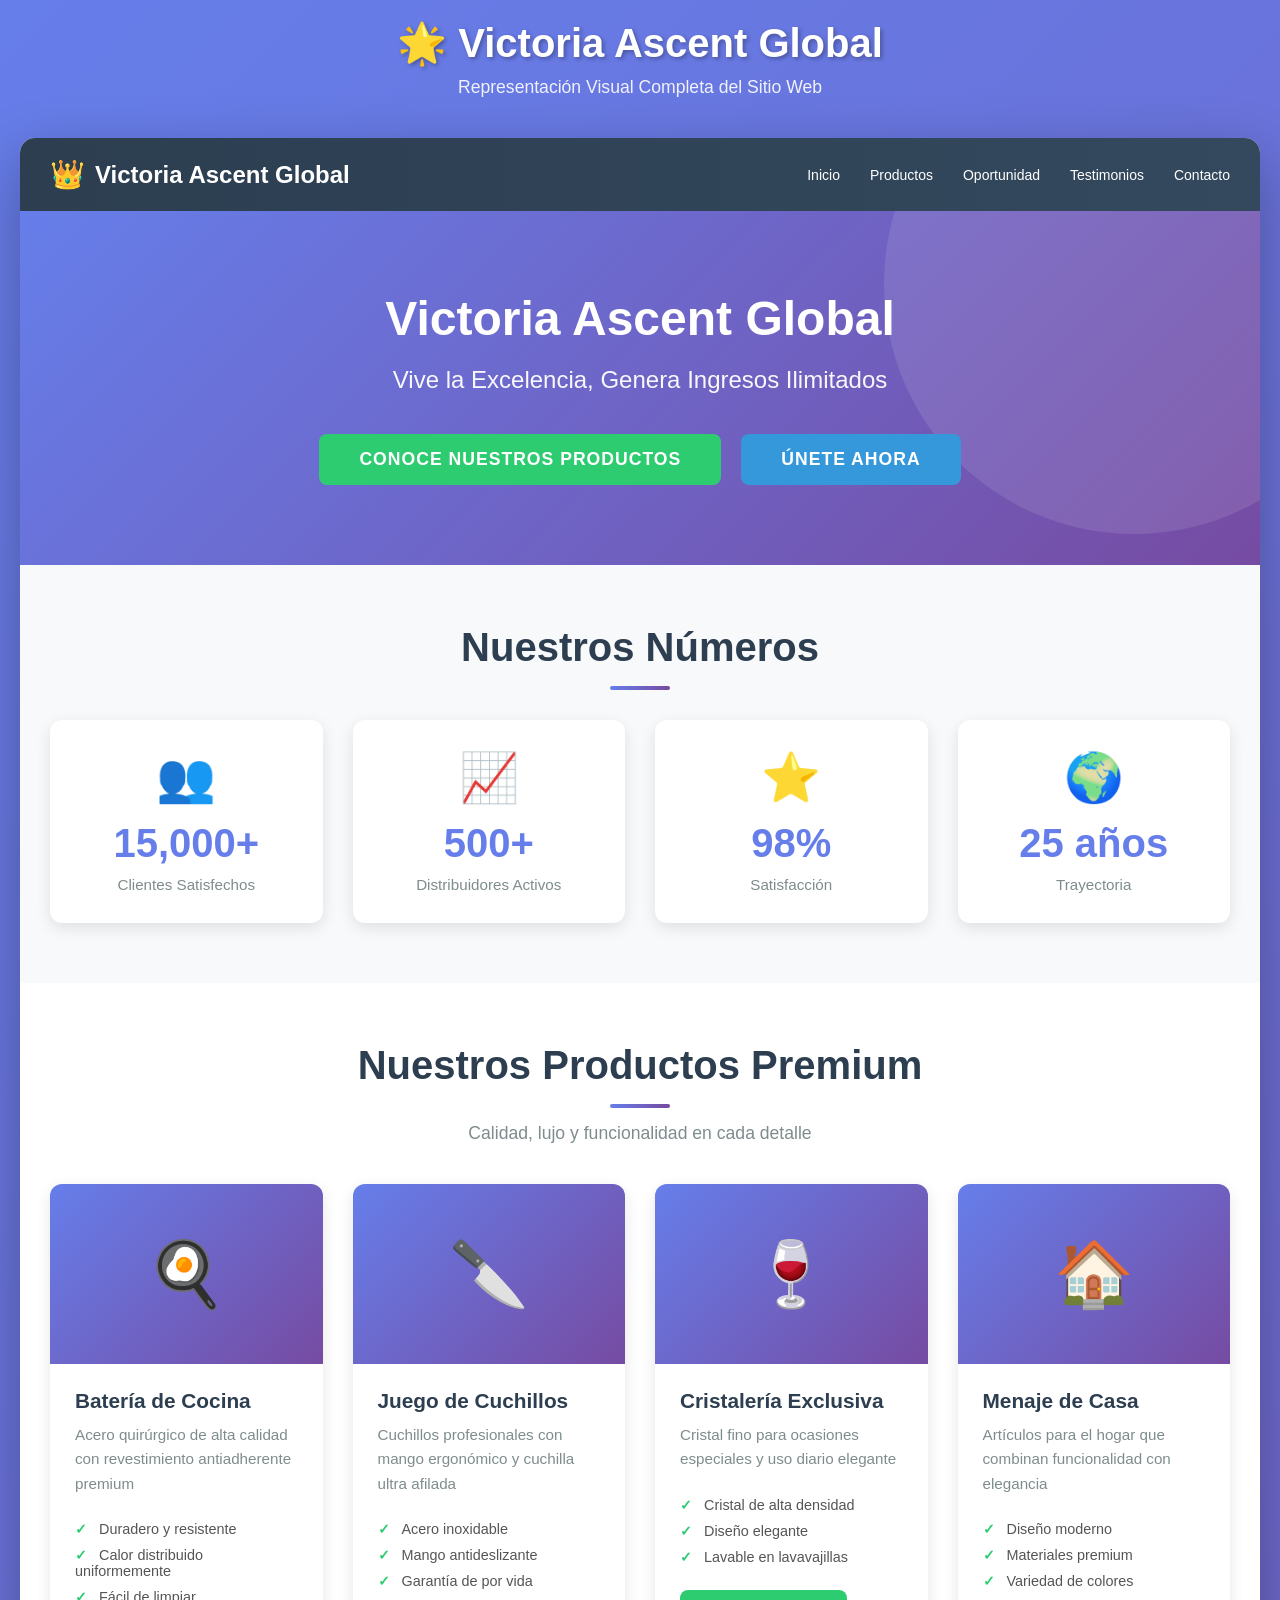
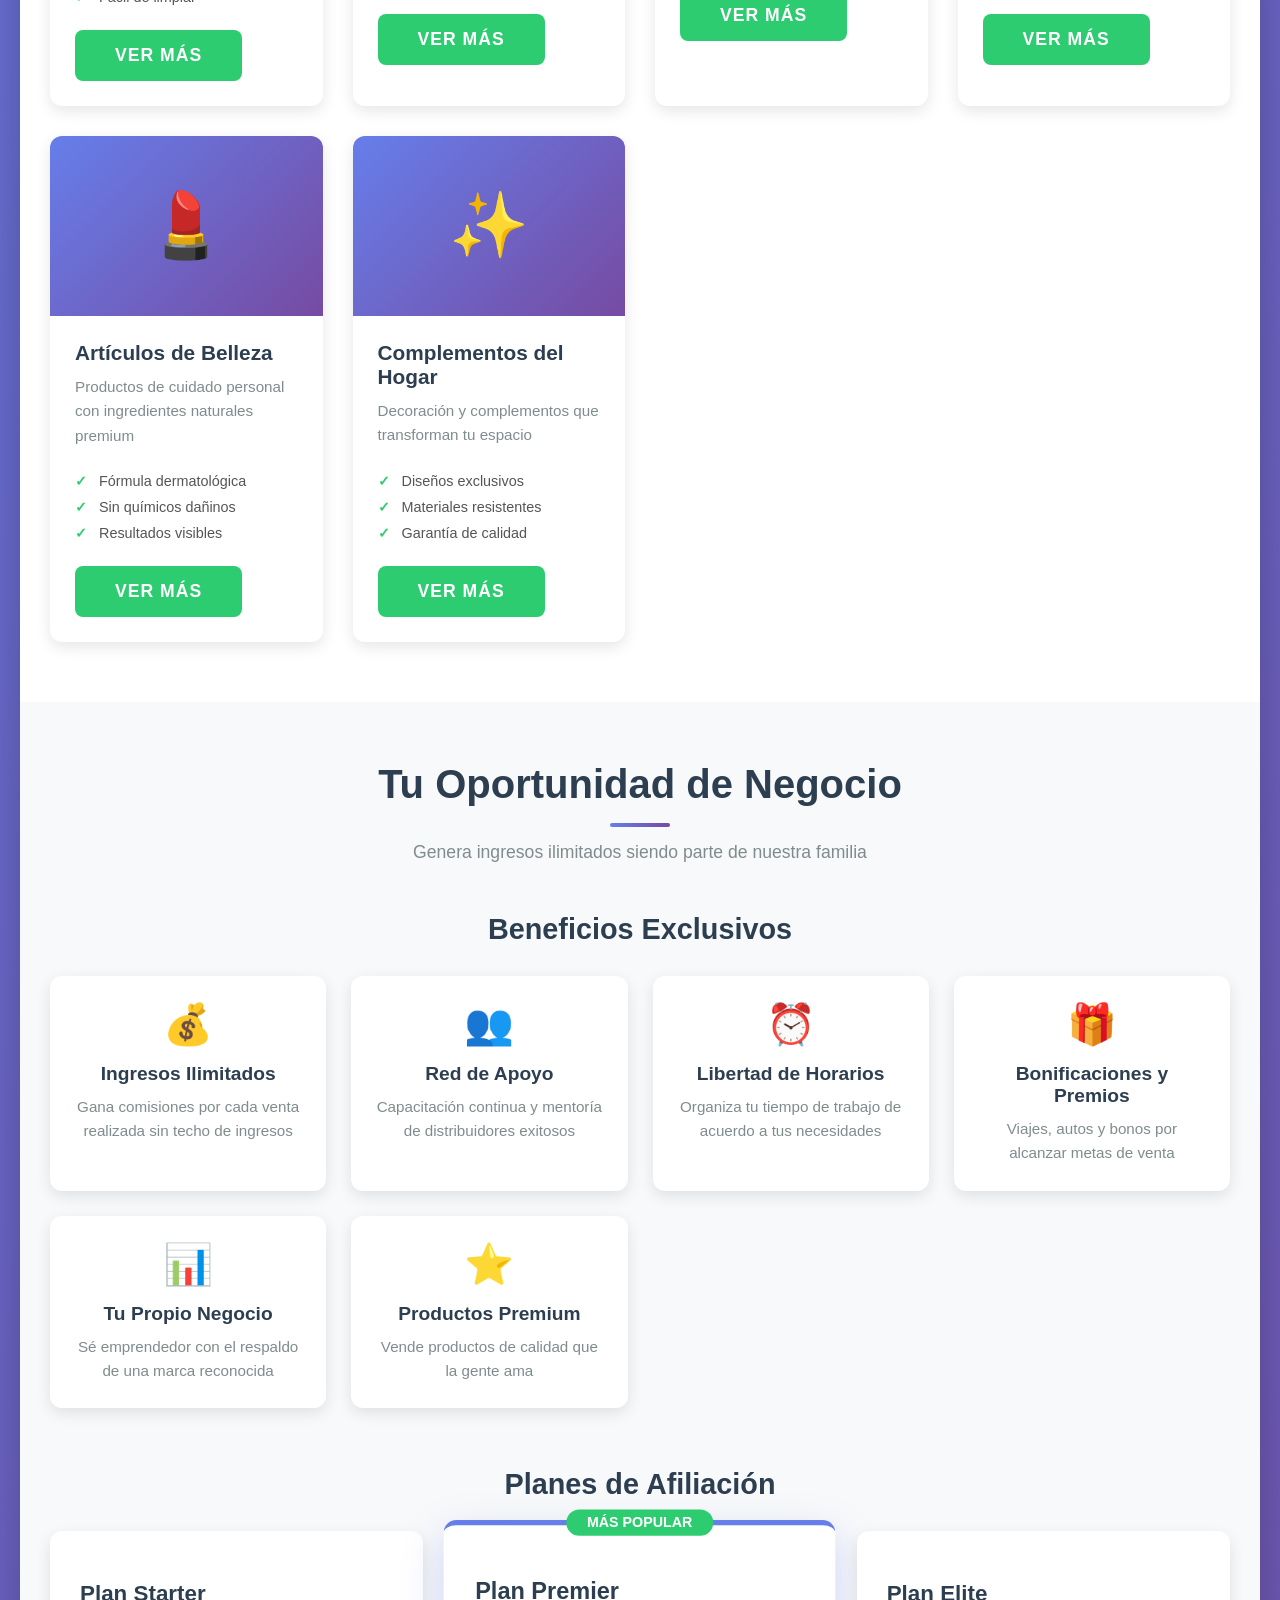
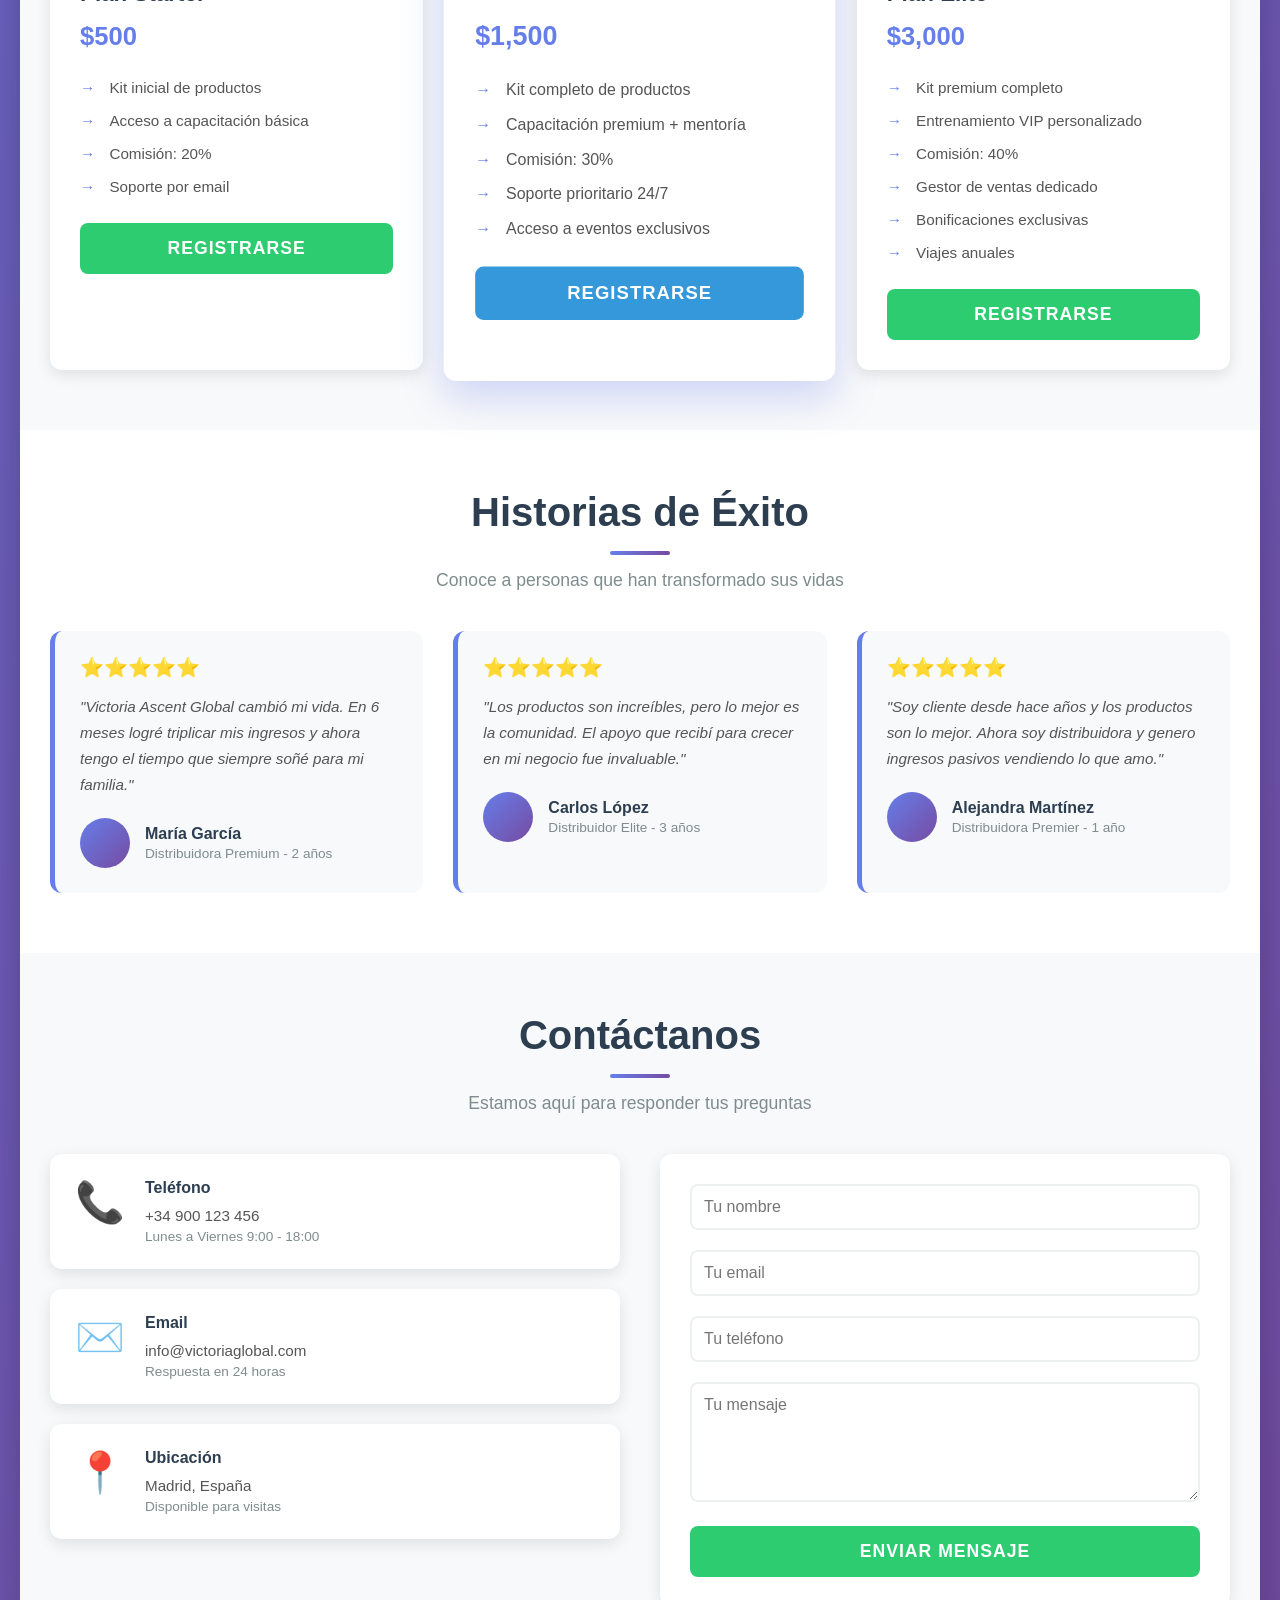
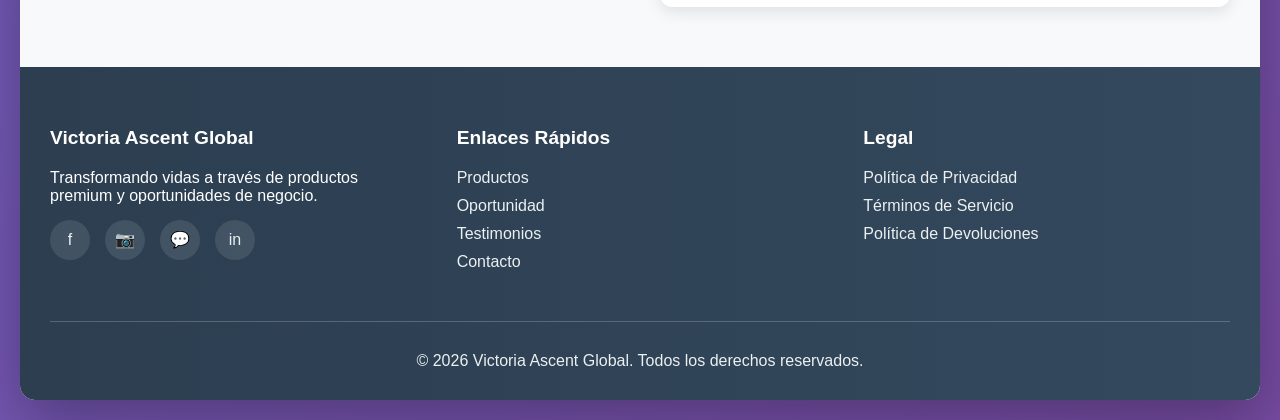
<file: mockup.html>
<!DOCTYPE html>
<html lang="es">
<head>
    <meta charset="UTF-8">
    <meta name="viewport" content="width=device-width, initial-scale=1.0">
    <title>Victoria Ascent Global - Mapa Visual Interactivo</title>
    <style>
        * {
            margin: 0;
            padding: 0;
            box-sizing: border-box;
        }

        body {
            font-family: 'Segoe UI', Tahoma, Geneva, Verdana, sans-serif;
            background: linear-gradient(135deg, #667eea 0%, #764ba2 100%);
            color: #333;
            min-height: 100vh;
            padding: 20px;
        }

        .container {
            max-width: 1400px;
            margin: 0 auto;
        }

        .header {
            text-align: center;
            color: white;
            margin-bottom: 40px;
        }

        .header h1 {
            font-size: 2.5em;
            margin-bottom: 10px;
            text-shadow: 2px 2px 4px rgba(0,0,0,0.3);
        }

        .header p {
            font-size: 1.1em;
            opacity: 0.9;
        }

        .visualization {
            background: white;
            border-radius: 15px;
            overflow: hidden;
            box-shadow: 0 20px 60px rgba(0,0,0,0.3);
        }

        /* NAVBAR */
        .navbar {
            background: linear-gradient(90deg, #2c3e50 0%, #34495e 100%);
            padding: 20px 30px;
            display: flex;
            justify-content: space-between;
            align-items: center;
            color: white;
        }

        .navbar-logo {
            font-size: 24px;
            font-weight: bold;
            display: flex;
            align-items: center;
            gap: 10px;
        }

        .navbar-logo::before {
            content: "👑";
            font-size: 28px;
        }

        .navbar-menu {
            display: flex;
            gap: 30px;
            font-size: 14px;
        }

        .navbar-menu a {
            color: white;
            text-decoration: none;
            transition: color 0.3s;
            cursor: pointer;
        }

        .navbar-menu a:hover {
            color: #3498db;
        }

        /* HERO */
        .hero {
            background: linear-gradient(135deg, #667eea 0%, #764ba2 100%);
            padding: 80px 30px;
            text-align: center;
            color: white;
            position: relative;
            overflow: hidden;
        }

        .hero::before {
            content: '';
            position: absolute;
            top: -50%;
            right: -10%;
            width: 500px;
            height: 500px;
            background: rgba(255,255,255,0.1);
            border-radius: 50%;
            animation: float 6s ease-in-out infinite;
        }

        @keyframes float {
            0%, 100% { transform: translateY(0px); }
            50% { transform: translateY(20px); }
        }

        .hero-content {
            position: relative;
            z-index: 1;
        }

        .hero h1 {
            font-size: 3em;
            margin-bottom: 20px;
            animation: slideDown 0.8s ease-out;
        }

        @keyframes slideDown {
            from {
                opacity: 0;
                transform: translateY(-30px);
            }
            to {
                opacity: 1;
                transform: translateY(0);
            }
        }

        .hero p {
            font-size: 1.5em;
            margin-bottom: 40px;
            opacity: 0.95;
        }

        .hero-buttons {
            display: flex;
            gap: 20px;
            justify-content: center;
            flex-wrap: wrap;
        }

        .btn {
            padding: 15px 40px;
            border: none;
            border-radius: 8px;
            font-size: 1.1em;
            cursor: pointer;
            transition: all 0.3s;
            font-weight: bold;
            text-transform: uppercase;
            letter-spacing: 1px;
        }

        .btn-primary {
            background: #2ecc71;
            color: white;
        }

        .btn-primary:hover {
            background: #27ae60;
            transform: translateY(-3px);
            box-shadow: 0 10px 20px rgba(46, 204, 113, 0.3);
        }

        .btn-secondary {
            background: #3498db;
            color: white;
        }

        .btn-secondary:hover {
            background: #2980b9;
            transform: translateY(-3px);
            box-shadow: 0 10px 20px rgba(52, 152, 219, 0.3);
        }

        /* STATS */
        .stats {
            background: #f8f9fa;
            padding: 60px 30px;
        }

        .stats-grid {
            display: grid;
            grid-template-columns: repeat(auto-fit, minmax(200px, 1fr));
            gap: 30px;
            margin-top: 30px;
        }

        .stat-card {
            background: white;
            padding: 30px;
            border-radius: 12px;
            text-align: center;
            box-shadow: 0 5px 15px rgba(0,0,0,0.1);
            transition: all 0.3s;
        }

        .stat-card:hover {
            transform: translateY(-10px);
            box-shadow: 0 15px 30px rgba(0,0,0,0.2);
        }

        .stat-card .icon {
            font-size: 3em;
            margin-bottom: 15px;
        }

        .stat-card .number {
            font-size: 2.5em;
            font-weight: bold;
            color: #667eea;
            margin: 10px 0;
        }

        .stat-card .label {
            color: #7f8c8d;
            font-size: 0.95em;
        }

        /* SECTION TITLE */
        .section-title {
            font-size: 2.5em;
            color: #2c3e50;
            text-align: center;
            margin-bottom: 15px;
            position: relative;
            padding-bottom: 20px;
        }

        .section-title::after {
            content: '';
            position: absolute;
            bottom: 0;
            left: 50%;
            transform: translateX(-50%);
            width: 60px;
            height: 4px;
            background: linear-gradient(90deg, #667eea 0%, #764ba2 100%);
            border-radius: 2px;
        }

        .section-subtitle {
            text-align: center;
            color: #7f8c8d;
            font-size: 1.1em;
            margin-bottom: 40px;
        }

        /* PRODUCTOS */
        .productos {
            padding: 60px 30px;
            background: white;
        }

        .productos-grid {
            display: grid;
            grid-template-columns: repeat(auto-fit, minmax(250px, 1fr));
            gap: 30px;
            margin-top: 30px;
        }

        .producto-card {
            background: white;
            border-radius: 12px;
            overflow: hidden;
            box-shadow: 0 5px 15px rgba(0,0,0,0.1);
            transition: all 0.3s;
        }

        .producto-card:hover {
            transform: translateY(-15px);
            box-shadow: 0 20px 40px rgba(0,0,0,0.15);
        }

        .producto-image {
            background: linear-gradient(135deg, #667eea 0%, #764ba2 100%);
            height: 180px;
            display: flex;
            align-items: center;
            justify-content: center;
            font-size: 4em;
        }

        .producto-content {
            padding: 25px;
        }

        .producto-content h3 {
            color: #2c3e50;
            margin-bottom: 10px;
            font-size: 1.3em;
        }

        .producto-content p {
            color: #7f8c8d;
            font-size: 0.95em;
            margin-bottom: 20px;
            line-height: 1.6;
        }

        .caracteristicas {
            list-style: none;
            margin-bottom: 20px;
        }

        .caracteristicas li {
            color: #555;
            padding: 5px 0;
            font-size: 0.9em;
        }

        .caracteristicas li::before {
            content: "✓ ";
            color: #2ecc71;
            font-weight: bold;
            margin-right: 8px;
        }

        /* OPORTUNIDAD */
        .oportunidad {
            background: #f8f9fa;
            padding: 60px 30px;
        }

        .beneficios-grid {
            display: grid;
            grid-template-columns: repeat(auto-fit, minmax(220px, 1fr));
            gap: 25px;
            margin-bottom: 60px;
        }

        .beneficio-card {
            background: white;
            padding: 25px;
            border-radius: 12px;
            text-align: center;
            box-shadow: 0 5px 15px rgba(0,0,0,0.1);
            transition: all 0.3s;
        }

        .beneficio-card:hover {
            transform: translateY(-10px);
            box-shadow: 0 15px 30px rgba(0,0,0,0.15);
            border-top: 4px solid #667eea;
        }

        .beneficio-icon {
            font-size: 2.5em;
            margin-bottom: 15px;
        }

        .beneficio-card h3 {
            color: #2c3e50;
            margin-bottom: 10px;
            font-size: 1.2em;
        }

        .beneficio-card p {
            color: #7f8c8d;
            font-size: 0.95em;
            line-height: 1.6;
        }

        .planes-grid {
            display: grid;
            grid-template-columns: repeat(auto-fit, minmax(280px, 1fr));
            gap: 30px;
        }

        .plan-card {
            background: white;
            border-radius: 12px;
            padding: 30px;
            box-shadow: 0 5px 15px rgba(0,0,0,0.1);
            transition: all 0.3s;
            position: relative;
        }

        .plan-card.destacado {
            transform: scale(1.05);
            box-shadow: 0 15px 40px rgba(102, 126, 234, 0.3);
            border-top: 5px solid #667eea;
        }

        .plan-card:hover {
            transform: translateY(-10px);
            box-shadow: 0 20px 40px rgba(0,0,0,0.15);
        }

        .plan-card.destacado:hover {
            transform: scale(1.05) translateY(-10px);
        }

        .badge-popular {
            position: absolute;
            top: -15px;
            left: 50%;
            transform: translateX(-50%);
            background: #2ecc71;
            color: white;
            padding: 5px 20px;
            border-radius: 20px;
            font-size: 0.85em;
            font-weight: bold;
        }

        .plan-card h4 {
            color: #2c3e50;
            font-size: 1.4em;
            margin: 20px 0 10px;
        }

        .plan-card .precio {
            color: #667eea;
            font-size: 1.6em;
            font-weight: bold;
            margin: 15px 0;
        }

        .plan-card ul {
            list-style: none;
            margin: 20px 0;
            text-align: left;
        }

        .plan-card ul li {
            color: #555;
            padding: 8px 0;
            font-size: 0.95em;
        }

        .plan-card ul li::before {
            content: "→ ";
            color: #667eea;
            font-weight: bold;
            margin-right: 10px;
        }

        /* TESTIMONIOS */
        .testimonios {
            background: white;
            padding: 60px 30px;
        }

        .testimonios-grid {
            display: grid;
            grid-template-columns: repeat(auto-fit, minmax(280px, 1fr));
            gap: 30px;
            margin-top: 30px;
        }

        .testimonio-card {
            background: #f8f9fa;
            padding: 25px;
            border-radius: 12px;
            border-left: 5px solid #667eea;
            transition: all 0.3s;
        }

        .testimonio-card:hover {
            transform: translateX(10px);
            box-shadow: 0 10px 25px rgba(0,0,0,0.1);
        }

        .stars {
            color: #f39c12;
            font-size: 1.2em;
            margin-bottom: 15px;
        }

        .testimonio-texto {
            color: #555;
            font-size: 0.95em;
            margin-bottom: 20px;
            line-height: 1.7;
            font-style: italic;
        }

        .testimonio-autor {
            display: flex;
            gap: 15px;
            align-items: center;
        }

        .avatar {
            width: 50px;
            height: 50px;
            border-radius: 50%;
            background: linear-gradient(135deg, #667eea 0%, #764ba2 100%);
        }

        .autor-info p {
            margin: 3px 0;
        }

        .autor-info .nombre {
            font-weight: bold;
            color: #2c3e50;
        }

        .autor-info .rol {
            color: #7f8c8d;
            font-size: 0.85em;
        }

        /* CONTACTO */
        .contacto {
            background: #f8f9fa;
            padding: 60px 30px;
        }

        .contacto-grid {
            display: grid;
            grid-template-columns: 1fr 1fr;
            gap: 40px;
            margin-top: 30px;
        }

        .info-cards {
            display: flex;
            flex-direction: column;
            gap: 20px;
        }

        .info-card {
            background: white;
            padding: 25px;
            border-radius: 12px;
            box-shadow: 0 5px 15px rgba(0,0,0,0.1);
            display: flex;
            gap: 20px;
            align-items: flex-start;
        }

        .info-card .icon {
            font-size: 2.5em;
            color: #667eea;
        }

        .info-card h4 {
            color: #2c3e50;
            margin-bottom: 10px;
        }

        .info-card p {
            color: #555;
            font-size: 0.95em;
        }

        .info-card .small {
            color: #7f8c8d;
            font-size: 0.85em;
            margin-top: 5px;
        }

        .contacto-form {
            background: white;
            padding: 30px;
            border-radius: 12px;
            box-shadow: 0 5px 15px rgba(0,0,0,0.1);
        }

        .form-group {
            margin-bottom: 20px;
        }

        .form-group input,
        .form-group textarea {
            width: 100%;
            padding: 12px;
            border: 2px solid #ecf0f1;
            border-radius: 8px;
            font-size: 1em;
            font-family: inherit;
            transition: all 0.3s;
        }

        .form-group input:focus,
        .form-group textarea:focus {
            outline: none;
            border-color: #667eea;
            box-shadow: 0 0 0 3px rgba(102, 126, 234, 0.1);
        }

        .form-group textarea {
            resize: vertical;
            min-height: 120px;
        }

        /* FOOTER */
        .footer {
            background: linear-gradient(90deg, #2c3e50 0%, #34495e 100%);
            color: white;
            padding: 60px 30px 30px;
        }

        .footer-grid {
            display: grid;
            grid-template-columns: repeat(auto-fit, minmax(250px, 1fr));
            gap: 40px;
            margin-bottom: 40px;
        }

        .footer-section h4 {
            margin-bottom: 20px;
            font-size: 1.2em;
        }

        .footer-section ul {
            list-style: none;
        }

        .footer-section ul li {
            margin-bottom: 10px;
        }

        .footer-section a {
            color: #ecf0f1;
            text-decoration: none;
            transition: color 0.3s;
        }

        .footer-section a:hover {
            color: #3498db;
        }

        .social-links {
            display: flex;
            gap: 15px;
            margin-top: 15px;
        }

        .social-links a {
            display: inline-flex;
            align-items: center;
            justify-content: center;
            width: 40px;
            height: 40px;
            border-radius: 50%;
            background: rgba(255,255,255,0.1);
            transition: all 0.3s;
        }

        .social-links a:hover {
            background: #3498db;
        }

        .footer-bottom {
            border-top: 1px solid rgba(255,255,255,0.2);
            padding-top: 30px;
            text-align: center;
            color: #ecf0f1;
        }

        /* RESPONSIVE */
        @media (max-width: 768px) {
            .hero h1 {
                font-size: 2em;
            }

            .section-title {
                font-size: 1.8em;
            }

            .productos-grid,
            .beneficios-grid,
            .planes-grid,
            .testimonios-grid {
                grid-template-columns: 1fr;
            }

            .plan-card.destacado {
                transform: scale(1);
            }

            .plan-card.destacado:hover {
                transform: translateY(-10px);
            }

            .contacto-grid {
                grid-template-columns: 1fr;
            }

            .navbar-menu {
                gap: 15px;
                font-size: 12px;
            }

            .header h1 {
                font-size: 1.8em;
            }
        }
    </style>
</head>
<body>
    <div class="container">
        <div class="header">
            <h1>🌟 Victoria Ascent Global</h1>
            <p>Representación Visual Completa del Sitio Web</p>
        </div>

        <div class="visualization">
            <!-- NAVBAR -->
            <div class="navbar">
                <div class="navbar-logo">Victoria Ascent Global</div>
                <div class="navbar-menu">
                    <a>Inicio</a>
                    <a>Productos</a>
                    <a>Oportunidad</a>
                    <a>Testimonios</a>
                    <a>Contacto</a>
                </div>
            </div>

            <!-- HERO -->
            <div class="hero">
                <div class="hero-content">
                    <h1>Victoria Ascent Global</h1>
                    <p>Vive la Excelencia, Genera Ingresos Ilimitados</p>
                    <div class="hero-buttons">
                        <button class="btn btn-primary">Conoce Nuestros Productos</button>
                        <button class="btn btn-secondary">Únete Ahora</button>
                    </div>
                </div>
            </div>

            <!-- STATS -->
            <div class="stats">
                <h2 class="section-title">Nuestros Números</h2>
                <div class="stats-grid">
                    <div class="stat-card">
                        <div class="icon">👥</div>
                        <div class="number">15,000+</div>
                        <div class="label">Clientes Satisfechos</div>
                    </div>
                    <div class="stat-card">
                        <div class="icon">📈</div>
                        <div class="number">500+</div>
                        <div class="label">Distribuidores Activos</div>
                    </div>
                    <div class="stat-card">
                        <div class="icon">⭐</div>
                        <div class="number">98%</div>
                        <div class="label">Satisfacción</div>
                    </div>
                    <div class="stat-card">
                        <div class="icon">🌍</div>
                        <div class="number">25 años</div>
                        <div class="label">Trayectoria</div>
                    </div>
                </div>
            </div>

            <!-- PRODUCTOS -->
            <div class="productos">
                <h2 class="section-title">Nuestros Productos Premium</h2>
                <p class="section-subtitle">Calidad, lujo y funcionalidad en cada detalle</p>
                <div class="productos-grid">
                    <div class="producto-card">
                        <div class="producto-image">🍳</div>
                        <div class="producto-content">
                            <h3>Batería de Cocina</h3>
                            <p>Acero quirúrgico de alta calidad con revestimiento antiadherente premium</p>
                            <ul class="caracteristicas">
                                <li>Duradero y resistente</li>
                                <li>Calor distribuido uniformemente</li>
                                <li>Fácil de limpiar</li>
                            </ul>
                            <button class="btn btn-primary">Ver Más</button>
                        </div>
                    </div>
                    <div class="producto-card">
                        <div class="producto-image">🔪</div>
                        <div class="producto-content">
                            <h3>Juego de Cuchillos</h3>
                            <p>Cuchillos profesionales con mango ergonómico y cuchilla ultra afilada</p>
                            <ul class="caracteristicas">
                                <li>Acero inoxidable</li>
                                <li>Mango antideslizante</li>
                                <li>Garantía de por vida</li>
                            </ul>
                            <button class="btn btn-primary">Ver Más</button>
                        </div>
                    </div>
                    <div class="producto-card">
                        <div class="producto-image">🍷</div>
                        <div class="producto-content">
                            <h3>Cristalería Exclusiva</h3>
                            <p>Cristal fino para ocasiones especiales y uso diario elegante</p>
                            <ul class="caracteristicas">
                                <li>Cristal de alta densidad</li>
                                <li>Diseño elegante</li>
                                <li>Lavable en lavavajillas</li>
                            </ul>
                            <button class="btn btn-primary">Ver Más</button>
                        </div>
                    </div>
                    <div class="producto-card">
                        <div class="producto-image">🏠</div>
                        <div class="producto-content">
                            <h3>Menaje de Casa</h3>
                            <p>Artículos para el hogar que combinan funcionalidad con elegancia</p>
                            <ul class="caracteristicas">
                                <li>Diseño moderno</li>
                                <li>Materiales premium</li>
                                <li>Variedad de colores</li>
                            </ul>
                            <button class="btn btn-primary">Ver Más</button>
                        </div>
                    </div>
                    <div class="producto-card">
                        <div class="producto-image">💄</div>
                        <div class="producto-content">
                            <h3>Artículos de Belleza</h3>
                            <p>Productos de cuidado personal con ingredientes naturales premium</p>
                            <ul class="caracteristicas">
                                <li>Fórmula dermatológica</li>
                                <li>Sin químicos dañinos</li>
                                <li>Resultados visibles</li>
                            </ul>
                            <button class="btn btn-primary">Ver Más</button>
                        </div>
                    </div>
                    <div class="producto-card">
                        <div class="producto-image">✨</div>
                        <div class="producto-content">
                            <h3>Complementos del Hogar</h3>
                            <p>Decoración y complementos que transforman tu espacio</p>
                            <ul class="caracteristicas">
                                <li>Diseños exclusivos</li>
                                <li>Materiales resistentes</li>
                                <li>Garantía de calidad</li>
                            </ul>
                            <button class="btn btn-primary">Ver Más</button>
                        </div>
                    </div>
                </div>
            </div>

            <!-- OPORTUNIDAD -->
            <div class="oportunidad">
                <h2 class="section-title">Tu Oportunidad de Negocio</h2>
                <p class="section-subtitle">Genera ingresos ilimitados siendo parte de nuestra familia</p>
                
                <h3 style="text-align: center; color: #2c3e50; margin: 50px 0 30px; font-size: 1.8em;">Beneficios Exclusivos</h3>
                <div class="beneficios-grid">
                    <div class="beneficio-card">
                        <div class="beneficio-icon">💰</div>
                        <h3>Ingresos Ilimitados</h3>
                        <p>Gana comisiones por cada venta realizada sin techo de ingresos</p>
                    </div>
                    <div class="beneficio-card">
                        <div class="beneficio-icon">👥</div>
                        <h3>Red de Apoyo</h3>
                        <p>Capacitación continua y mentoría de distribuidores exitosos</p>
                    </div>
                    <div class="beneficio-card">
                        <div class="beneficio-icon">⏰</div>
                        <h3>Libertad de Horarios</h3>
                        <p>Organiza tu tiempo de trabajo de acuerdo a tus necesidades</p>
                    </div>
                    <div class="beneficio-card">
                        <div class="beneficio-icon">🎁</div>
                        <h3>Bonificaciones y Premios</h3>
                        <p>Viajes, autos y bonos por alcanzar metas de venta</p>
                    </div>
                    <div class="beneficio-card">
                        <div class="beneficio-icon">📊</div>
                        <h3>Tu Propio Negocio</h3>
                        <p>Sé emprendedor con el respaldo de una marca reconocida</p>
                    </div>
                    <div class="beneficio-card">
                        <div class="beneficio-icon">⭐</div>
                        <h3>Productos Premium</h3>
                        <p>Vende productos de calidad que la gente ama</p>
                    </div>
                </div>

                <h3 style="text-align: center; color: #2c3e50; margin: 60px 0 30px; font-size: 1.8em;">Planes de Afiliación</h3>
                <div class="planes-grid">
                    <div class="plan-card">
                        <h4>Plan Starter</h4>
                        <div class="precio">$500</div>
                        <ul>
                            <li>Kit inicial de productos</li>
                            <li>Acceso a capacitación básica</li>
                            <li>Comisión: 20%</li>
                            <li>Soporte por email</li>
                        </ul>
                        <button class="btn btn-primary" style="width: 100%;">Registrarse</button>
                    </div>
                    <div class="plan-card destacado">
                        <span class="badge-popular">MÁS POPULAR</span>
                        <h4>Plan Premier</h4>
                        <div class="precio">$1,500</div>
                        <ul>
                            <li>Kit completo de productos</li>
                            <li>Capacitación premium + mentoría</li>
                            <li>Comisión: 30%</li>
                            <li>Soporte prioritario 24/7</li>
                            <li>Acceso a eventos exclusivos</li>
                        </ul>
                        <button class="btn btn-secondary" style="width: 100%;">Registrarse</button>
                    </div>
                    <div class="plan-card">
                        <h4>Plan Elite</h4>
                        <div class="precio">$3,000</div>
                        <ul>
                            <li>Kit premium completo</li>
                            <li>Entrenamiento VIP personalizado</li>
                            <li>Comisión: 40%</li>
                            <li>Gestor de ventas dedicado</li>
                            <li>Bonificaciones exclusivas</li>
                            <li>Viajes anuales</li>
                        </ul>
                        <button class="btn btn-primary" style="width: 100%;">Registrarse</button>
                    </div>
                </div>
            </div>

            <!-- TESTIMONIOS -->
            <div class="testimonios">
                <h2 class="section-title">Historias de Éxito</h2>
                <p class="section-subtitle">Conoce a personas que han transformado sus vidas</p>
                <div class="testimonios-grid">
                    <div class="testimonio-card">
                        <div class="stars">⭐⭐⭐⭐⭐</div>
                        <p class="testimonio-texto">"Victoria Ascent Global cambió mi vida. En 6 meses logré triplicar mis ingresos y ahora tengo el tiempo que siempre soñé para mi familia."</p>
                        <div class="testimonio-autor">
                            <div class="avatar"></div>
                            <div class="autor-info">
                                <p class="nombre">María García</p>
                                <p class="rol">Distribuidora Premium - 2 años</p>
                            </div>
                        </div>
                    </div>
                    <div class="testimonio-card">
                        <div class="stars">⭐⭐⭐⭐⭐</div>
                        <p class="testimonio-texto">"Los productos son increíbles, pero lo mejor es la comunidad. El apoyo que recibí para crecer en mi negocio fue invaluable."</p>
                        <div class="testimonio-autor">
                            <div class="avatar"></div>
                            <div class="autor-info">
                                <p class="nombre">Carlos López</p>
                                <p class="rol">Distribuidor Elite - 3 años</p>
                            </div>
                        </div>
                    </div>
                    <div class="testimonio-card">
                        <div class="stars">⭐⭐⭐⭐⭐</div>
                        <p class="testimonio-texto">"Soy cliente desde hace años y los productos son lo mejor. Ahora soy distribuidora y genero ingresos pasivos vendiendo lo que amo."</p>
                        <div class="testimonio-autor">
                            <div class="avatar"></div>
                            <div class="autor-info">
                                <p class="nombre">Alejandra Martínez</p>
                                <p class="rol">Distribuidora Premier - 1 año</p>
                            </div>
                        </div>
                    </div>
                </div>
            </div>

            <!-- CONTACTO -->
            <div class="contacto">
                <h2 class="section-title">Contáctanos</h2>
                <p class="section-subtitle">Estamos aquí para responder tus preguntas</p>
                <div class="contacto-grid">
                    <div class="info-cards">
                        <div class="info-card">
                            <div class="icon">📞</div>
                            <div>
                                <h4>Teléfono</h4>
                                <p>+34 900 123 456</p>
                                <p class="small">Lunes a Viernes 9:00 - 18:00</p>
                            </div>
                        </div>
                        <div class="info-card">
                            <div class="icon">✉️</div>
                            <div>
                                <h4>Email</h4>
                                <p>info@victoriaglobal.com</p>
                                <p class="small">Respuesta en 24 horas</p>
                            </div>
                        </div>
                        <div class="info-card">
                            <div class="icon">📍</div>
                            <div>
                                <h4>Ubicación</h4>
                                <p>Madrid, España</p>
                                <p class="small">Disponible para visitas</p>
                            </div>
                        </div>
                    </div>
                    <div class="contacto-form">
                        <div class="form-group">
                            <input type="text" placeholder="Tu nombre" required>
                        </div>
                        <div class="form-group">
                            <input type="email" placeholder="Tu email" required>
                        </div>
                        <div class="form-group">
                            <input type="tel" placeholder="Tu teléfono">
                        </div>
                        <div class="form-group">
                            <textarea placeholder="Tu mensaje" required></textarea>
                        </div>
                        <button class="btn btn-primary" style="width: 100%;">Enviar Mensaje</button>
                    </div>
                </div>
            </div>

            <!-- FOOTER -->
            <div class="footer">
                <div class="footer-grid">
                    <div class="footer-section">
                        <h4>Victoria Ascent Global</h4>
                        <p>Transformando vidas a través de productos premium y oportunidades de negocio.</p>
                        <div class="social-links">
                            <a title="Facebook">f</a>
                            <a title="Instagram">📷</a>
                            <a title="WhatsApp">💬</a>
                            <a title="LinkedIn">in</a>
                        </div>
                    </div>
                    <div class="footer-section">
                        <h4>Enlaces Rápidos</h4>
                        <ul>
                            <li><a href="#">Productos</a></li>
                            <li><a href="#">Oportunidad</a></li>
                            <li><a href="#">Testimonios</a></li>
                            <li><a href="#">Contacto</a></li>
                        </ul>
                    </div>
                    <div class="footer-section">
                        <h4>Legal</h4>
                        <ul>
                            <li><a href="#">Política de Privacidad</a></li>
                            <li><a href="#">Términos de Servicio</a></li>
                            <li><a href="#">Política de Devoluciones</a></li>
                        </ul>
                    </div>
                </div>
                <div class="footer-bottom">
                    <p>&copy; 2026 Victoria Ascent Global. Todos los derechos reservados.</p>
                </div>
            </div>
        </div>
    </div>
</body>
</html>
</file>
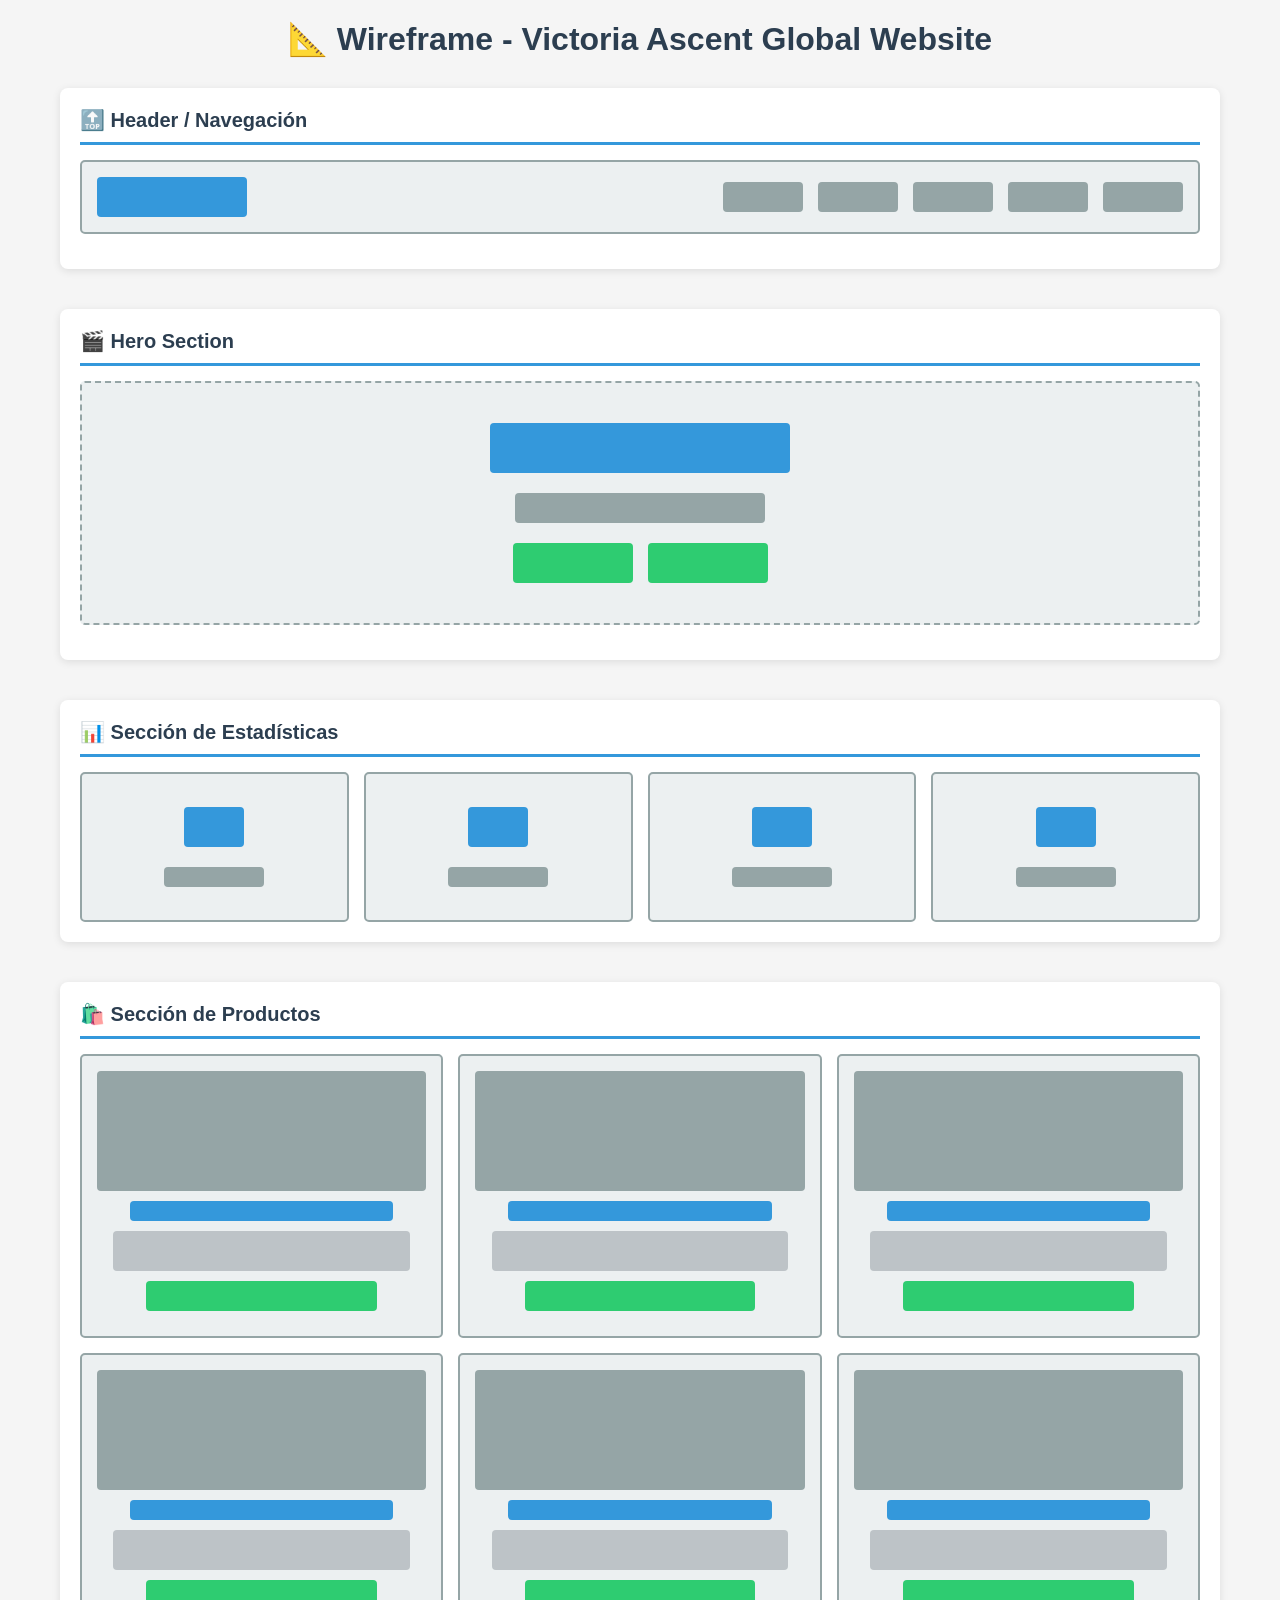
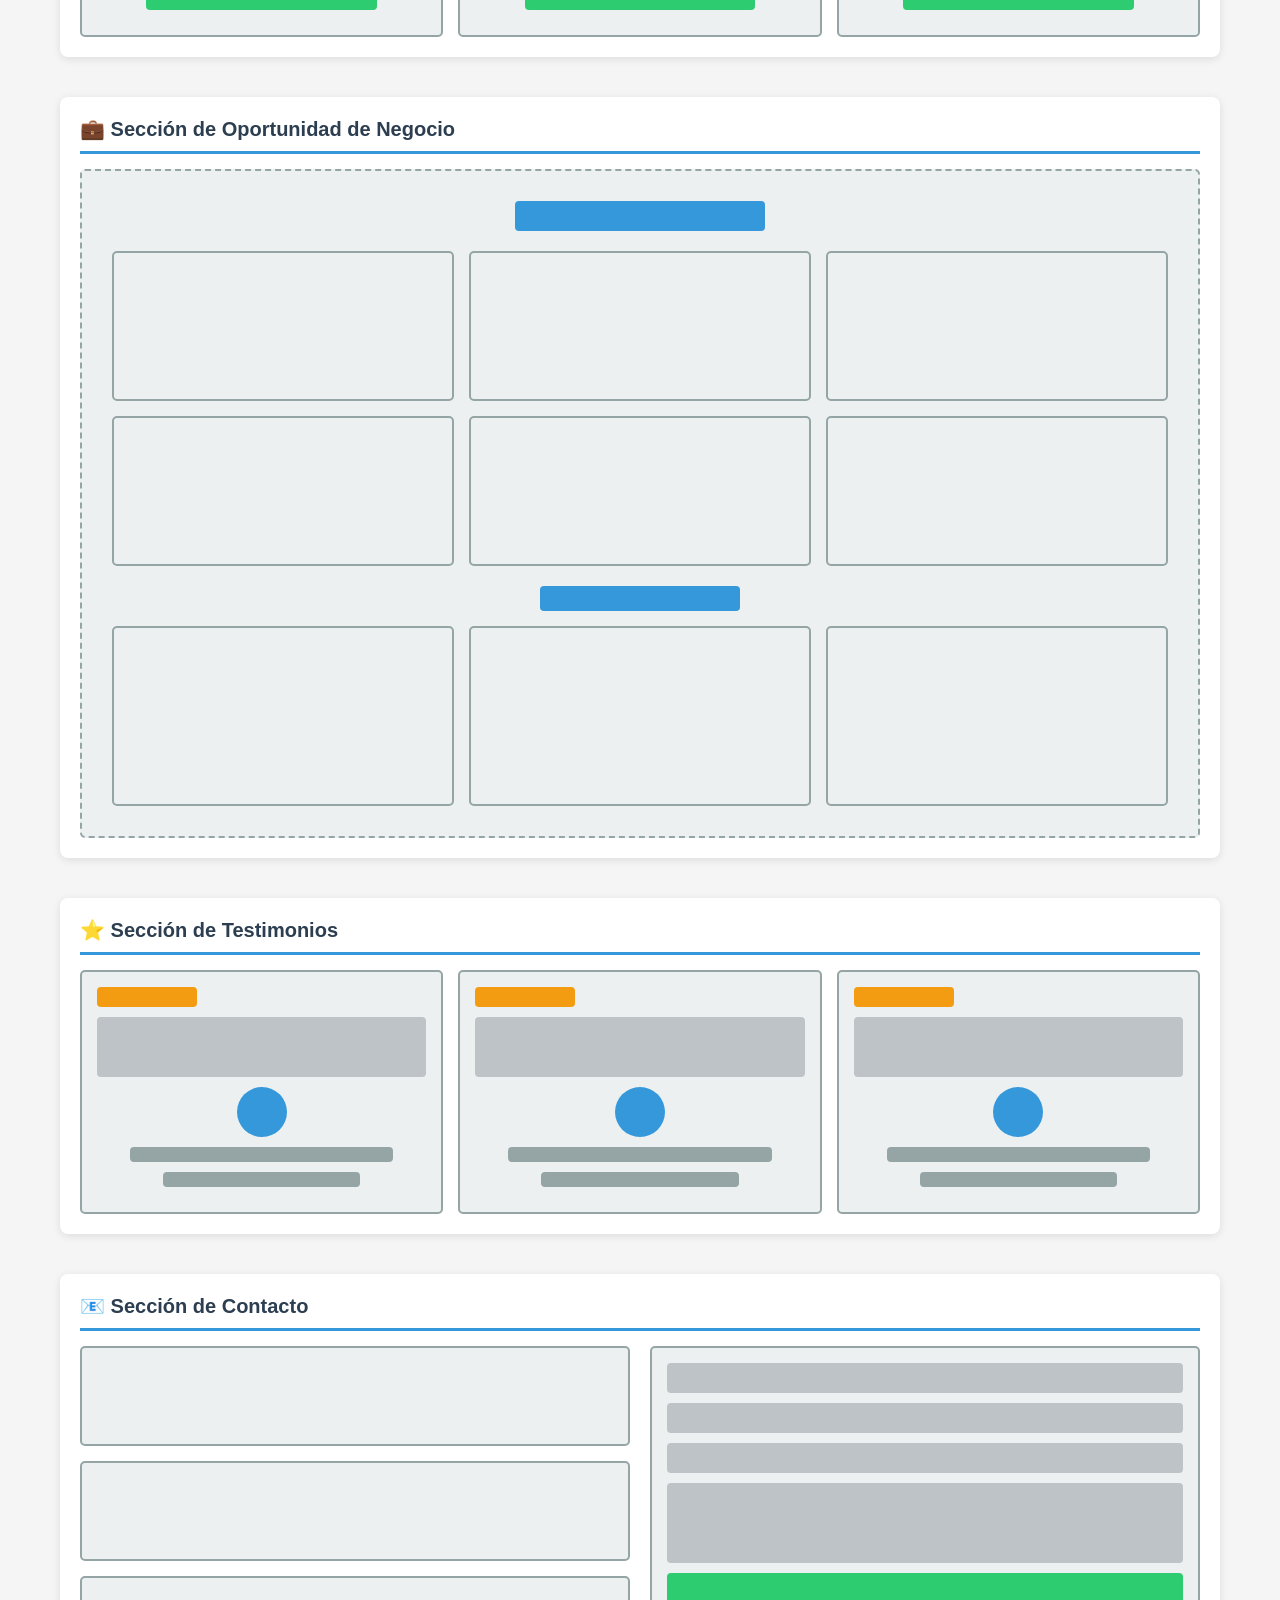
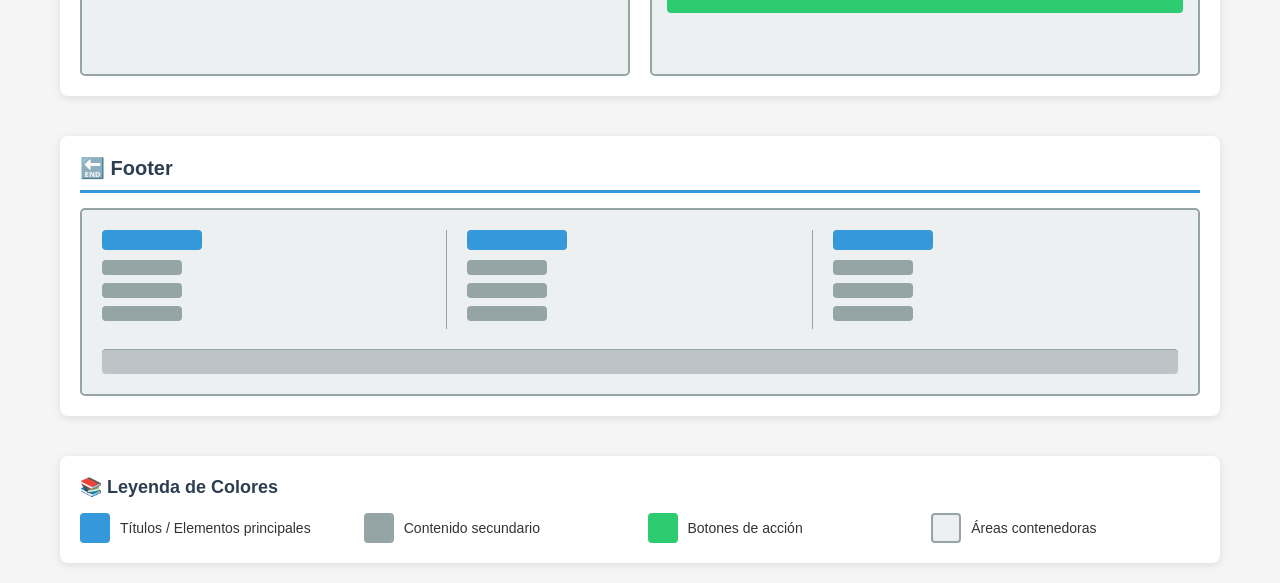
<file: wireframe.html>
<!DOCTYPE html>
<html lang="es">
<head>
    <meta charset="UTF-8">
    <meta name="viewport" content="width=device-width, initial-scale=1.0">
    <title>Victoria Ascent Global - Wireframe</title>
    <style>
        * {
            margin: 0;
            padding: 0;
            box-sizing: border-box;
        }

        body {
            font-family: 'Arial', sans-serif;
            background-color: #f5f5f5;
            color: #333;
        }

        .wireframe-container {
            max-width: 1200px;
            margin: 0 auto;
            padding: 20px;
        }

        h1 {
            text-align: center;
            margin-bottom: 30px;
            color: #2c3e50;
        }

        .wireframe-section {
            margin-bottom: 40px;
            background: white;
            padding: 20px;
            border-radius: 8px;
            box-shadow: 0 2px 8px rgba(0,0,0,0.1);
        }

        .section-title {
            font-size: 20px;
            font-weight: bold;
            margin-bottom: 15px;
            color: #2c3e50;
            border-bottom: 3px solid #3498db;
            padding-bottom: 10px;
        }

        /* Header/Navbar */
        .navbar-wireframe {
            display: flex;
            justify-content: space-between;
            align-items: center;
            padding: 15px;
            background-color: #ecf0f1;
            border: 2px solid #95a5a6;
            border-radius: 5px;
            margin-bottom: 15px;
        }

        .logo-wireframe {
            width: 150px;
            height: 40px;
            background-color: #3498db;
            border-radius: 4px;
        }

        .nav-links-wireframe {
            display: flex;
            gap: 15px;
        }

        .nav-item {
            width: 80px;
            height: 30px;
            background-color: #95a5a6;
            border-radius: 4px;
        }

        /* Hero Section */
        .hero-wireframe {
            background-color: #ecf0f1;
            border: 2px dashed #95a5a6;
            padding: 40px;
            text-align: center;
            margin-bottom: 15px;
            border-radius: 5px;
        }

        .hero-title-wireframe {
            width: 300px;
            height: 50px;
            background-color: #3498db;
            margin: 0 auto 20px;
            border-radius: 4px;
        }

        .hero-subtitle-wireframe {
            width: 250px;
            height: 30px;
            background-color: #95a5a6;
            margin: 0 auto 20px;
            border-radius: 4px;
        }

        .buttons-wireframe {
            display: flex;
            gap: 15px;
            justify-content: center;
        }

        .button-wireframe {
            width: 120px;
            height: 40px;
            background-color: #2ecc71;
            border-radius: 4px;
        }

        /* Stats Section */
        .stats-grid-wireframe {
            display: grid;
            grid-template-columns: repeat(4, 1fr);
            gap: 15px;
            margin-top: 15px;
        }

        .stat-card-wireframe {
            background-color: #ecf0f1;
            border: 2px solid #95a5a6;
            padding: 20px;
            text-align: center;
            border-radius: 5px;
            min-height: 150px;
            display: flex;
            flex-direction: column;
            justify-content: center;
        }

        .stat-number {
            width: 60px;
            height: 40px;
            background-color: #3498db;
            margin: 10px auto;
            border-radius: 4px;
        }

        .stat-label {
            width: 100px;
            height: 20px;
            background-color: #95a5a6;
            margin: 10px auto;
            border-radius: 4px;
        }

        /* Productos Section */
        .productos-grid-wireframe {
            display: grid;
            grid-template-columns: repeat(3, 1fr);
            gap: 15px;
            margin-top: 15px;
        }

        .producto-card-wireframe {
            background-color: #ecf0f1;
            border: 2px solid #95a5a6;
            padding: 15px;
            border-radius: 5px;
            text-align: center;
        }

        .producto-image-wireframe {
            width: 100%;
            height: 120px;
            background-color: #95a5a6;
            border-radius: 4px;
            margin-bottom: 10px;
        }

        .producto-title-wireframe {
            width: 80%;
            height: 20px;
            background-color: #3498db;
            margin: 10px auto;
            border-radius: 4px;
        }

        .producto-desc-wireframe {
            width: 90%;
            height: 40px;
            background-color: #bdc3c7;
            margin: 10px auto;
            border-radius: 4px;
        }

        .producto-button-wireframe {
            width: 70%;
            height: 30px;
            background-color: #2ecc71;
            margin: 10px auto;
            border-radius: 4px;
        }

        /* Testimonios */
        .testimonios-grid-wireframe {
            display: grid;
            grid-template-columns: repeat(3, 1fr);
            gap: 15px;
            margin-top: 15px;
        }

        .testimonio-card-wireframe {
            background-color: #ecf0f1;
            border: 2px solid #95a5a6;
            padding: 15px;
            border-radius: 5px;
        }

        .stars-wireframe {
            width: 100px;
            height: 20px;
            background-color: #f39c12;
            border-radius: 4px;
            margin-bottom: 10px;
        }

        .testimonio-text-wireframe {
            width: 100%;
            height: 60px;
            background-color: #bdc3c7;
            border-radius: 4px;
            margin-bottom: 10px;
        }

        .avatar-wireframe {
            width: 50px;
            height: 50px;
            background-color: #3498db;
            border-radius: 50%;
            margin: 10px auto;
        }

        .nombre-wireframe {
            width: 80%;
            height: 15px;
            background-color: #95a5a6;
            margin: 10px auto;
            border-radius: 4px;
        }

        /* Contacto */
        .contacto-grid-wireframe {
            display: grid;
            grid-template-columns: 1fr 1fr;
            gap: 20px;
            margin-top: 15px;
        }

        .info-cards-wireframe {
            display: flex;
            flex-direction: column;
            gap: 15px;
        }

        .info-card-wireframe {
            background-color: #ecf0f1;
            border: 2px solid #95a5a6;
            padding: 15px;
            border-radius: 5px;
            height: 100px;
        }

        .form-wireframe {
            background-color: #ecf0f1;
            border: 2px solid #95a5a6;
            padding: 15px;
            border-radius: 5px;
        }

        .form-input-wireframe {
            width: 100%;
            height: 30px;
            background-color: #bdc3c7;
            margin-bottom: 10px;
            border-radius: 4px;
        }

        .form-textarea-wireframe {
            width: 100%;
            height: 80px;
            background-color: #bdc3c7;
            margin-bottom: 10px;
            border-radius: 4px;
        }

        .form-button-wireframe {
            width: 100%;
            height: 40px;
            background-color: #2ecc71;
            border-radius: 4px;
        }

        /* Footer */
        .footer-wireframe {
            background-color: #ecf0f1;
            border: 2px solid #95a5a6;
            padding: 20px;
            border-radius: 5px;
            margin-top: 15px;
        }

        .footer-grid-wireframe {
            display: grid;
            grid-template-columns: repeat(3, 1fr);
            gap: 20px;
            margin-bottom: 20px;
        }

        .footer-section-wireframe {
            border-right: 1px solid #95a5a6;
            padding-right: 15px;
        }

        .footer-section-wireframe:last-child {
            border-right: none;
        }

        .footer-heading-wireframe {
            width: 100px;
            height: 20px;
            background-color: #3498db;
            margin-bottom: 10px;
            border-radius: 4px;
        }

        .footer-item-wireframe {
            width: 80px;
            height: 15px;
            background-color: #95a5a6;
            margin-bottom: 8px;
            border-radius: 4px;
        }

        .footer-bottom-wireframe {
            border-top: 1px solid #95a5a6;
            padding-top: 15px;
            text-align: center;
            width: 100%;
            height: 25px;
            background-color: #bdc3c7;
            border-radius: 4px;
        }

        /* Responsive */
        @media (max-width: 768px) {
            .stats-grid-wireframe,
            .productos-grid-wireframe,
            .testimonios-grid-wireframe {
                grid-template-columns: 1fr;
            }

            .contacto-grid-wireframe {
                grid-template-columns: 1fr;
            }

            .footer-grid-wireframe {
                grid-template-columns: 1fr;
            }

            .footer-section-wireframe {
                border-right: none;
                border-bottom: 1px solid #95a5a6;
                padding-right: 0;
                padding-bottom: 15px;
            }

            .nav-links-wireframe {
                flex-wrap: wrap;
            }
        }

        .legend {
            background-color: white;
            padding: 20px;
            border-radius: 8px;
            margin-top: 30px;
            box-shadow: 0 2px 8px rgba(0,0,0,0.1);
        }

        .legend-title {
            font-size: 18px;
            font-weight: bold;
            margin-bottom: 15px;
            color: #2c3e50;
        }

        .legend-items {
            display: grid;
            grid-template-columns: repeat(4, 1fr);
            gap: 15px;
        }

        .legend-item {
            display: flex;
            align-items: center;
            gap: 10px;
        }

        .legend-color {
            width: 30px;
            height: 30px;
            border-radius: 4px;
        }

        .legend-text {
            font-size: 14px;
        }
    </style>
</head>
<body>
    <div class="wireframe-container">
        <h1>📐 Wireframe - Victoria Ascent Global Website</h1>

        <!-- NAVBAR -->
        <div class="wireframe-section">
            <div class="section-title">🔝 Header / Navegación</div>
            <div class="navbar-wireframe">
                <div class="logo-wireframe"></div>
                <div class="nav-links-wireframe">
                    <div class="nav-item"></div>
                    <div class="nav-item"></div>
                    <div class="nav-item"></div>
                    <div class="nav-item"></div>
                    <div class="nav-item"></div>
                </div>
            </div>
        </div>

        <!-- HERO SECTION -->
        <div class="wireframe-section">
            <div class="section-title">🎬 Hero Section</div>
            <div class="hero-wireframe">
                <div class="hero-title-wireframe"></div>
                <div class="hero-subtitle-wireframe"></div>
                <div class="buttons-wireframe">
                    <div class="button-wireframe"></div>
                    <div class="button-wireframe"></div>
                </div>
            </div>
        </div>

        <!-- STATS SECTION -->
        <div class="wireframe-section">
            <div class="section-title">📊 Sección de Estadísticas</div>
            <div class="stats-grid-wireframe">
                <div class="stat-card-wireframe">
                    <div class="stat-number"></div>
                    <div class="stat-label"></div>
                </div>
                <div class="stat-card-wireframe">
                    <div class="stat-number"></div>
                    <div class="stat-label"></div>
                </div>
                <div class="stat-card-wireframe">
                    <div class="stat-number"></div>
                    <div class="stat-label"></div>
                </div>
                <div class="stat-card-wireframe">
                    <div class="stat-number"></div>
                    <div class="stat-label"></div>
                </div>
            </div>
        </div>

        <!-- PRODUCTOS SECTION -->
        <div class="wireframe-section">
            <div class="section-title">🛍️ Sección de Productos</div>
            <div class="productos-grid-wireframe">
                <div class="producto-card-wireframe">
                    <div class="producto-image-wireframe"></div>
                    <div class="producto-title-wireframe"></div>
                    <div class="producto-desc-wireframe"></div>
                    <div class="producto-button-wireframe"></div>
                </div>
                <div class="producto-card-wireframe">
                    <div class="producto-image-wireframe"></div>
                    <div class="producto-title-wireframe"></div>
                    <div class="producto-desc-wireframe"></div>
                    <div class="producto-button-wireframe"></div>
                </div>
                <div class="producto-card-wireframe">
                    <div class="producto-image-wireframe"></div>
                    <div class="producto-title-wireframe"></div>
                    <div class="producto-desc-wireframe"></div>
                    <div class="producto-button-wireframe"></div>
                </div>
                <div class="producto-card-wireframe">
                    <div class="producto-image-wireframe"></div>
                    <div class="producto-title-wireframe"></div>
                    <div class="producto-desc-wireframe"></div>
                    <div class="producto-button-wireframe"></div>
                </div>
                <div class="producto-card-wireframe">
                    <div class="producto-image-wireframe"></div>
                    <div class="producto-title-wireframe"></div>
                    <div class="producto-desc-wireframe"></div>
                    <div class="producto-button-wireframe"></div>
                </div>
                <div class="producto-card-wireframe">
                    <div class="producto-image-wireframe"></div>
                    <div class="producto-title-wireframe"></div>
                    <div class="producto-desc-wireframe"></div>
                    <div class="producto-button-wireframe"></div>
                </div>
            </div>
        </div>

        <!-- OPORTUNIDAD SECTION -->
        <div class="wireframe-section">
            <div class="section-title">💼 Sección de Oportunidad de Negocio</div>
            <div style="background-color: #ecf0f1; border: 2px dashed #95a5a6; padding: 30px; border-radius: 5px; text-align: center;">
                <div style="width: 250px; height: 30px; background-color: #3498db; margin: 0 auto 20px; border-radius: 4px;"></div>
                <div style="display: grid; grid-template-columns: repeat(3, 1fr); gap: 15px; margin-top: 15px;">
                    <div style="background-color: #ecf0f1; border: 2px solid #95a5a6; padding: 15px; border-radius: 5px; height: 150px;"></div>
                    <div style="background-color: #ecf0f1; border: 2px solid #95a5a6; padding: 15px; border-radius: 5px; height: 150px;"></div>
                    <div style="background-color: #ecf0f1; border: 2px solid #95a5a6; padding: 15px; border-radius: 5px; height: 150px;"></div>
                    <div style="background-color: #ecf0f1; border: 2px solid #95a5a6; padding: 15px; border-radius: 5px; height: 150px;"></div>
                    <div style="background-color: #ecf0f1; border: 2px solid #95a5a6; padding: 15px; border-radius: 5px; height: 150px;"></div>
                    <div style="background-color: #ecf0f1; border: 2px solid #95a5a6; padding: 15px; border-radius: 5px; height: 150px;"></div>
                </div>
                <div style="margin-top: 20px;">
                    <div style="width: 200px; height: 25px; background-color: #3498db; margin: 0 auto 15px; border-radius: 4px;"></div>
                    <div style="display: grid; grid-template-columns: repeat(3, 1fr); gap: 15px;">
                        <div style="background-color: #ecf0f1; border: 2px solid #95a5a6; padding: 15px; border-radius: 5px; height: 180px;"></div>
                        <div style="background-color: #ecf0f1; border: 2px solid #95a5a6; padding: 15px; border-radius: 5px; height: 180px;"></div>
                        <div style="background-color: #ecf0f1; border: 2px solid #95a5a6; padding: 15px; border-radius: 5px; height: 180px;"></div>
                    </div>
                </div>
            </div>
        </div>

        <!-- TESTIMONIOS SECTION -->
        <div class="wireframe-section">
            <div class="section-title">⭐ Sección de Testimonios</div>
            <div class="testimonios-grid-wireframe">
                <div class="testimonio-card-wireframe">
                    <div class="stars-wireframe"></div>
                    <div class="testimonio-text-wireframe"></div>
                    <div class="avatar-wireframe"></div>
                    <div class="nombre-wireframe"></div>
                    <div class="nombre-wireframe" style="width: 60%;"></div>
                </div>
                <div class="testimonio-card-wireframe">
                    <div class="stars-wireframe"></div>
                    <div class="testimonio-text-wireframe"></div>
                    <div class="avatar-wireframe"></div>
                    <div class="nombre-wireframe"></div>
                    <div class="nombre-wireframe" style="width: 60%;"></div>
                </div>
                <div class="testimonio-card-wireframe">
                    <div class="stars-wireframe"></div>
                    <div class="testimonio-text-wireframe"></div>
                    <div class="avatar-wireframe"></div>
                    <div class="nombre-wireframe"></div>
                    <div class="nombre-wireframe" style="width: 60%;"></div>
                </div>
            </div>
        </div>

        <!-- CONTACTO SECTION -->
        <div class="wireframe-section">
            <div class="section-title">📧 Sección de Contacto</div>
            <div class="contacto-grid-wireframe">
                <div class="info-cards-wireframe">
                    <div class="info-card-wireframe"></div>
                    <div class="info-card-wireframe"></div>
                    <div class="info-card-wireframe"></div>
                </div>
                <div class="form-wireframe">
                    <div class="form-input-wireframe"></div>
                    <div class="form-input-wireframe"></div>
                    <div class="form-input-wireframe"></div>
                    <div class="form-textarea-wireframe"></div>
                    <div class="form-button-wireframe"></div>
                </div>
            </div>
        </div>

        <!-- FOOTER -->
        <div class="wireframe-section">
            <div class="section-title">🔚 Footer</div>
            <div class="footer-wireframe">
                <div class="footer-grid-wireframe">
                    <div class="footer-section-wireframe">
                        <div class="footer-heading-wireframe"></div>
                        <div class="footer-item-wireframe"></div>
                        <div class="footer-item-wireframe"></div>
                        <div class="footer-item-wireframe"></div>
                    </div>
                    <div class="footer-section-wireframe">
                        <div class="footer-heading-wireframe"></div>
                        <div class="footer-item-wireframe"></div>
                        <div class="footer-item-wireframe"></div>
                        <div class="footer-item-wireframe"></div>
                    </div>
                    <div class="footer-section-wireframe">
                        <div class="footer-heading-wireframe"></div>
                        <div class="footer-item-wireframe"></div>
                        <div class="footer-item-wireframe"></div>
                        <div class="footer-item-wireframe"></div>
                    </div>
                </div>
                <div class="footer-bottom-wireframe"></div>
            </div>
        </div>

        <!-- LEGEND -->
        <div class="legend">
            <div class="legend-title">📚 Leyenda de Colores</div>
            <div class="legend-items">
                <div class="legend-item">
                    <div class="legend-color" style="background-color: #3498db;"></div>
                    <span class="legend-text">Títulos / Elementos principales</span>
                </div>
                <div class="legend-item">
                    <div class="legend-color" style="background-color: #95a5a6;"></div>
                    <span class="legend-text">Contenido secundario</span>
                </div>
                <div class="legend-item">
                    <div class="legend-color" style="background-color: #2ecc71;"></div>
                    <span class="legend-text">Botones de acción</span>
                </div>
                <div class="legend-item">
                    <div class="legend-color" style="background-color: #ecf0f1; border: 2px solid #95a5a6;"></div>
                    <span class="legend-text">Áreas contenedoras</span>
                </div>
            </div>
        </div>
    </div>
</body>
</html>
</file>
